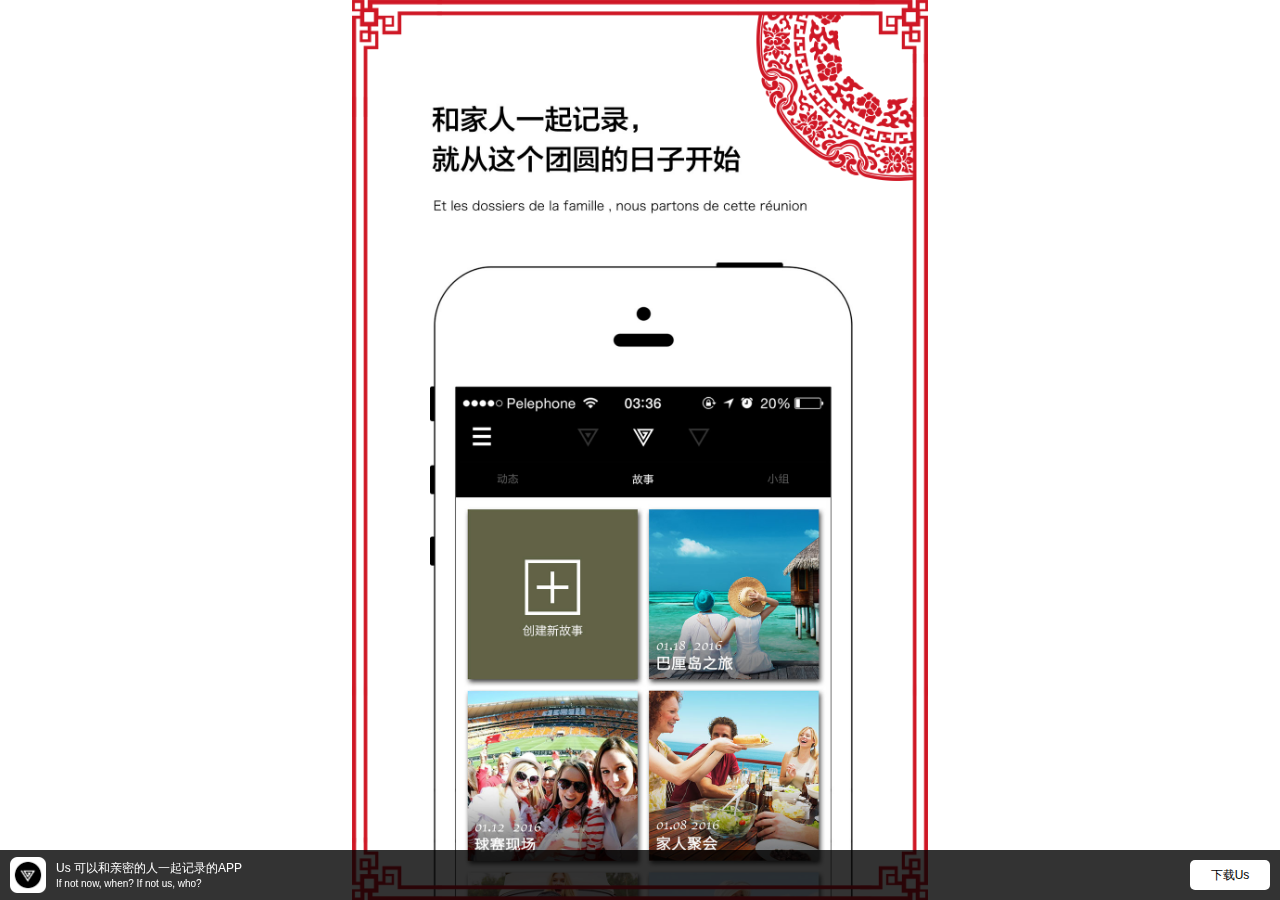
<file: index.html>
<!DOCTYPE html>
<html lang="zh-cmn-Hans">

<head>
	<meta charset="UTF-8">
	<title></title>
	<meta name="viewport"
		  content="width=device-width, user-scalable=no, initial-scale=1.0, maximum-scale=1.0, minimum-scale=1.0">
	<meta itemprop="name" content="">
	<meta name="description" itemprop="description" content="Us - 非凡的活动记录者">
	<meta itemprop="image" content="">
	<meta name="format-detection" content="telephone=no">
	<link rel="stylesheet" href="css/leaflet.css">
	<script src="js/jquery.min.js"></script>
	<script src="js/leaflet.js"></script>
</head>
<body id="body">
	<div class="main-box">
		<img alt="" src="img/side2.png" width="100%">
	</div>
	<div class="main-box-bottom">
		<img alt="" src="img/side2.png" width="100%">
	</div>
	<div class="image-box">
		<ul class="img-box clearfix" id="img-box">
			<li class="img-box-li0"><img alt="" src="img/us-01.jpg"></li>
			<li class="img-box-li1"><img alt="" src="img/us-02.jpg"></li>
			<li class="img-box-li2"><img alt="" src="img/us-03.jpg"></li>
			<li class="img-box-li3"><img alt="" src="img/us-04.jpg"></li>
		</ul>
	</div>
	<div class="toolbar-download-box">
		<a class="toolbar-download-container" href="javascript:;">
			<img class="logo" src="img/icon.png" alt="US logo" width="36" height="36">
			<div class="slogan">
				<p class="slogan_1">Us 可以和亲密的人一起记录的APP</p>
				<p class="slogan_2">If not now, when? If not us, who?</p>
			</div>
			<div class="toolbar-download-btn">下载Us</div>
		</a>
	</div>
</body>
</html>
</file>
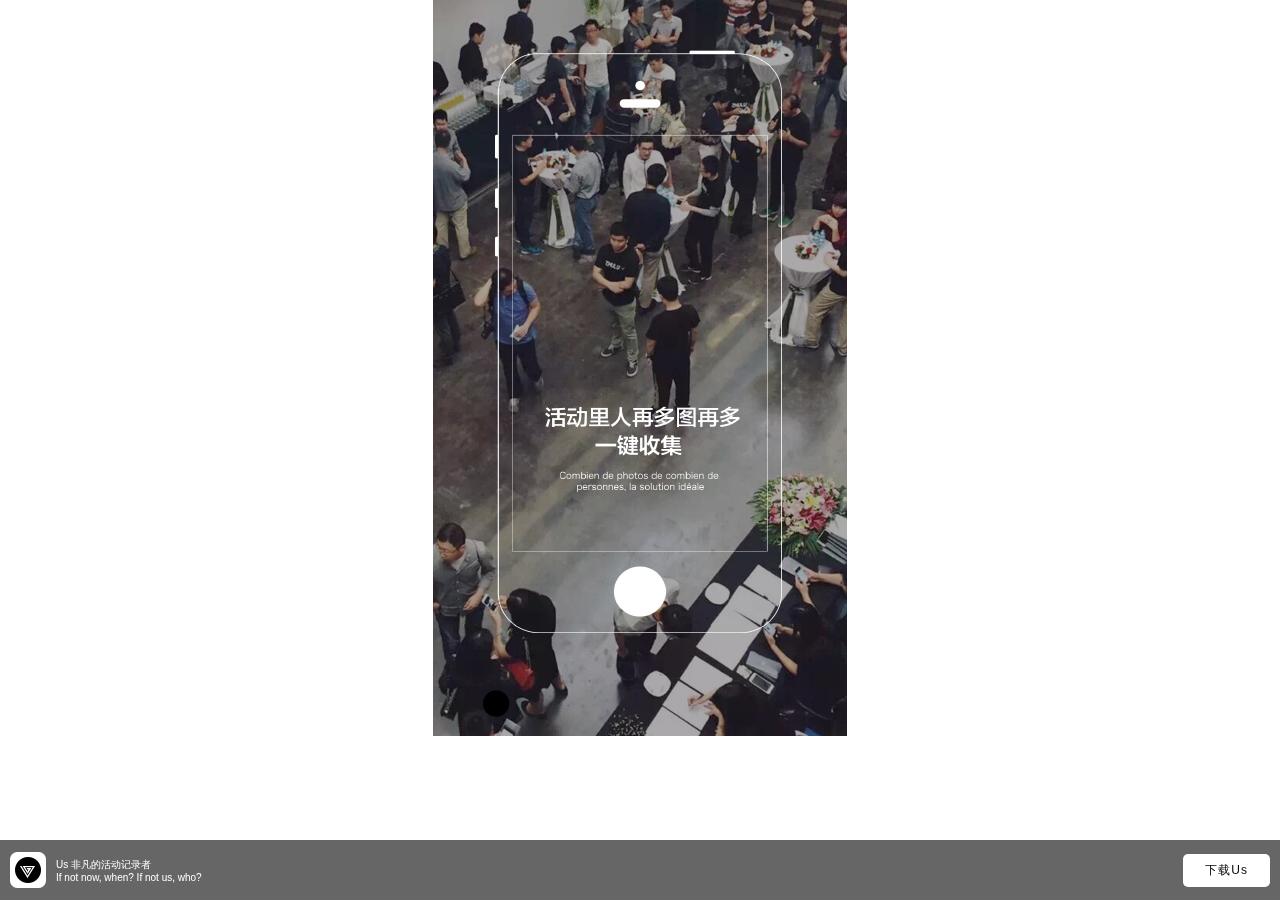
<file: us_home/index.html>
<!DOCTYPE html>
<html lang="zh-cmn-Hans">

<head>
  <meta charset="utf-8">
  <title>Us.非凡的活动记录者</title>
  <meta name="viewport" content="initial-scale=1, maximum-scale=1, user-scalable=no">
  <meta itemprop="name" content="非凡的活动记录者">
  <meta name="description" itemprop="description" content="活动里人再多图再多，一键收集">
  <meta itemprop="image" content="images/logo.png">

  <style>
    body {
      margin: 0;
      height: 736px;
      background: url(images/main-bg.jpg) no-repeat 50% 0;
      background-image: -webkit-image-set(url(images/main-bg.jpg) 1x, url(images/main-bg@2x.jpg) 2x);
      background-image: image-set(url(images/main-bg.jpg) 1x, url(images/main-bg@2x.jpg) 2x);
      font-family: sans-serif;
      -webkit-text-size-adjust: 100%;
    }

    .strong {
      color: #ffab18;
    }

    .download-container {
      position: fixed;
      z-index: 10;
      bottom: 0;
      left: 0;
      right: 0;
      height: 60px;
      color: #fff;
      background-color: #8a8a8a;
      background-color: hsla(0, 0%, 0%, 0.6);
      -webkit-backdrop-filter: brightness(1.5) blur(20px);
      font-size: 12px;
      text-decoration: none;
      padding-left: 10px;
      padding-right: 10px;
      display: -webkit-box;
      display: -webkit-flex;
      display: flex;
      -webkit-box-pack: justify;
      -webkit-justify-content: space-between;
      justify-content: space-between;
      -webkit-box-align: center;
      -webkit-align-items: center;
      align-items: center;
    }

    .logn-and-slogan {
      display: -webkit-inline-box;
      display: -webkit-inline-flex;
      display: -ms-inline-flexbox;
      display: inline-flex;
      font-size: 12px;
      -webkit-box-align: center;
      -webkit-align-items: center;
      -ms-flex-align: center;
      align-items: center;
    }

    .logn-and-slogan .logo {
      margin-right: 10px;

    }

    .logn-and-slogan .slogan {
      display: -webkit-inline-box;
      display: -webkit-inline-flex;
      display: -ms-inline-flexbox;
      display: inline-flex;
      -webkit-box-orient: vertical;
      -webkit-box-direction: normal;
      -webkit-flex-direction: column;
      -ms-flex-direction: column;
      flex-direction: column;
      font-size: 10px;
    }

    .download-btn {
      text-decoration: none;
      padding: 8px 22px;
      color: #000;
      background: #fff;
      border-radius: 5px;
      letter-spacing: 1px;
    }

    .download-btn:active {
      background: #a4a4a4;
    }


    .guide-to-open-in-browser {
      display: none;
      position: fixed;
      z-index: 10000;
      top: 0;
      left: 0;
      right: 0;
      bottom: 0;
      background: rgba(0, 0, 0, 0.75);
      -webkit-backdrop-filter: brightness(1.5) blur(5px);
      color: #fff;
      background-color: transparent;
      -webkit-transition: background-color 0.3s;
      -o-transition: background-color 0.3s;
      transition: background-color 0.3s;
      font-size: 14px;
      font-weight: bold;
      text-align: center;
    }

    .guide-to-open-in-browser.show {
      display: block;
      background-color: rgba(0, 0, 0, 0.7);
    }

    .guide-to-open-in-browser .guide-right-top-corner {
      text-align: right;
      margin: 5px 15px 10px 0;
      padding: 181px 52px 0 0;
      background: url(images/right-top-cornor-arrow.png) no-repeat 100% 0;
      background-image: -webkit-image-set(url(images/right-top-cornor-arrow.png) 1x, url(images/right-top-cornor-arrow@2x.png) 2x);
      background-image: image-set(url(images/right-top-cornor-arrow.png) 1x, url(images/right-top-cornor-arrow@2x.png) 2x);
    }
  </style>

</head>

<body>
  <img style="width:0;height:0" src="images/logo_300.png" alt="">
  <a class="download-container" href="#" >
    <div class="logn-and-slogan">
      <img class="logo" src="images/icon.png" srcset="images/icon@2x.png 2x" alt="Us logo" width="36" height="36">
      <div class="slogan">Us 非凡的活动记录者<br><span class="secondly-title">If not now, when? If not us, who?</span></div>
    </div>
    <div class="download-btn">下载Us</div>
  </a>

  <div class="guide-to-open-in-browser">
    <div class="guide-right-top-corner">点击右上角按钮</div>
    <div>选择“<span class="strong">在浏览器中打开</span>”就可以下载啦</div>
  </div>
  <script src="http://res.wx.qq.com/open/js/jweixin-1.0.0.js"></script>
  <script src="scripts/jquery.min.js"></script>
<script>
    var appId;
    // 正式环境
    if (location.host === 'us-api.himoca.com') {
      appId = 'wx016c96595410cf52';
    }
    // 开发环境
    if (location.host === 'app.himoca.com') {
      appId = 'wxea7a5f9ccf96e433';
    }
    // 审核环境
    if (location.host === 'ios.himoca.com') {
      appId = 'wx627e1a2a49cc2810';
    }

    var apiUrl = location.protocol + '//' + location.host + '/Us/system/getDomainInfo';
    var urlProtocol = location.protocol + '//';
    if(location.protocol === 'file:') {
      apiUrl = 'http://app.himoca.com/Us/system/getDomainInfo';
      urlProtocol = 'http://';
    }

    var shareTitle = 'Us.非凡的活动记录者';
    var shareDesc = '活动里人再多图再多，一键收集';
    var shareImg = 'http://uspic-10006628.file.myqcloud.com/images/icon/logo.png'; 
    var shareLink = 'us.himoca.com';

    var urlConfig = {};

    var isWeixin = (/MicroMessenger/i).test(navigator.userAgent);

    if(isWeixin) {
      getUrlConfig();
      setTimeout(function(){
        getJsSdkData();
      },500)
      clearTimeout();
    }


    // 获取url api地址
    function getUrlConfig() {
      $.ajax({
        url: apiUrl,
        dataType: 'json',
        data: {
          version: 1,
          platform: 2,
        },
        success: function (d) {
          console.log(d);

          urlConfig = d.p;

          if(urlConfig.init_domain === 'app.himoca.com:9990') {
            urlConfig.init_domain = 'app.himoca.com';
            urlConfig.upload_domain = 'app.himoca.com';
          }
          // console.log(urlConfig);
        }
      });
    }


    // 获取jssdk需要的配置
    function getJsSdkData() {
      console.log(urlConfig);
      $.ajax({
        url: urlProtocol + urlConfig.init_domain + '/Us/User/getJSSDK',
        dataType: 'json',
        data: {
          url: location.href,
          platform: 2
        },
        success: function (d) {
          //console.log(urlProtocol);

        wx.config({
          appId: appId, // 必填，公众号的唯一标识
          timestamp: d.timestamp, // 必填，生成签名的时间戳
          nonceStr: d.noncestr, // 必填，生成签名的随机串
          signature: d.signature, // 必填，签名，见附录1
          jsApiList: ['onMenuShareTimeline', 'onMenuShareAppMessage', 'onMenuShareQQ', 'onMenuShareWeibo', 'onMenuShareQZone'] // 必填，需要使用的JS接口列表，所有JS接口列表见附录2
        });

        // wx.ready(function(){
        // alert(1);
        //     // config信息验证后会执行ready方法，所有接口调用都必须在config接口获得结果之后，config是一个客户端的异步操作，所以如果需要在页面加载时就调用相关接口，则须把相关接口放在ready函数中调用来确保正确执行。对于用户触发时才调用的接口，则可以直接调用，不需要放在ready函数中。
        // });

        // wx.error(function(res){
        //   alert(res);
        //     // config信息验证失败会执行error函数，如签名过期导致验证失败，具体错误信息可以打开config的debug模式查看，也可以在返回的res参数中查看，对于SPA可以在这里更新签名。

        // });


        // 分享给朋友
        wx.onMenuShareAppMessage({
          title: shareTitle,
          desc: shareDesc,
          link: shareLink,
          imgUrl: shareImg,
          success: function () {
              // 用户确认分享后执行的回调函数
          },
          cancel: function () {
              // 用户取消分享后执行的回调函数
          }
        });

        // 分享到朋友圈
        wx.onMenuShareTimeline({
          title: shareTitle,
          link: shareLink,
          imgUrl: shareImg,
          success: function () {
              // 用户确认分享后执行的回调函数
          },
          cancel: function () {
              // 用户取消分享后执行的回调函数
          }
        });

        // 分享到QQ
        wx.onMenuShareQQ({
          title: shareTitle,
          desc: shareDesc,
          link: shareLink,
          imgUrl: shareImg,
          success: function () {
             // 用户确认分享后执行的回调函数
          },
          cancel: function () {
             // 用户取消分享后执行的回调函数
          }
        });

        // 分享到腾讯微博
        wx.onMenuShareWeibo({
          title: shareTitle,
          desc: shareDesc,
          link: shareLink,
          imgUrl: shareImg,
          success: function () {
             // 用户确认分享后执行的回调函数
          },
          cancel: function () {
              // 用户取消分享后执行的回调函数
          }
        });

        // 分享到Q-zone
        wx.onMenuShareQZone({
          title: shareTitle,
          desc: shareDesc,
          link: shareLink,
          imgUrl: shareImg,
          success: function () {
             // 用户确认分享后执行的回调函数
          },
          cancel: function () {
              // 用户取消分享后执行的回调函数
          }
        });
        }
      })
    };



  document.addEventListener('DOMContentLoaded', function (e) {
    var ua = navigator.userAgent;
    var isIos = (ua.indexOf('Mac') > -1 && ua.indexOf('Mobile') > -1);
    var isAndroid = (ua.indexOf('Mozilla/5.0') > -1 && ua.indexOf('Android ') > -1 && ua.indexOf('AppleWebKit') > -1);
    var isWeixin = (/MicroMessenger/i).test(ua);
    var isWeibo = (ua.indexOf('Weibo') > -1);
    var iosDownladlink = 'https://itunes.apple.com/cn/app/us/id1041870519';
    var androidDownloadLink = 'http://us.himoca.com/apk/moca_us.apk';
    var microDownloadLink = 'http://a.app.qq.com/o/simple.jsp?pkgname=com.hoolai.us&g_f=991653';
    var downloadBtn = document.querySelector('.download-container');

    downloadBtn.addEventListener('click', function (e) {
      e.preventDefault();
      if(isWeibo) {
        var guideOverlay = document.querySelector('.guide-to-open-in-browser');
        guideOverlay.classList.add('show');
        guideOverlay.addEventListener('click', function () {
          this.classList.remove('show');
        }, false);
      } else if(isWeixin) {
        location.href = microDownloadLink;
      } else if(isAndroid) {
        location.href = microDownloadLink;
      } else {
        location.href = microDownloadLink;
      }
    }, false);
  }, false);


</script>
</body>

</html>
</file>
<file: css/leaflet.css>
@charset "utf-8";
/* 基础样式 */

* {
	padding: 0;
	margin: 0;
}

body {
	font-size: 12px;
	line-height: 100%;
}

ul, ol {
	list-style: none;
}

h1, h2, h3, h4, h5, h6 {
	font-size: 100%;
	font-weight: normal;
}

b, strong {
	font-weight: normal;
}

i, em {
	font-style: normal;
}

a {
	color: #333;
	text-decoration: none;
	-webkit-tap-highlight-color: rgba(0, 0, 0, 0);
}

a img {
	border: none;
}

img {
	max-width: 576px;
	margin: 0 auto;
}

.clearfix:after {
	display: block;
	content: '';
	clear: both;
}

.clearfix {
	zoom: 1;
}

html {
	max-width: 768px;
	margin: 0 auto;
	height: 100%;
	font-family: "Hiragino Sans GB", sans-serif;
	-ms-text-size-adjust: 100%;
	-webkit-text-size-adjust: 100%;
}

body {
	overflow: hidden;
	width: 100%;
	height: 100%;
}

.main-box {
	position: absolute;
	left: 0;
	top: 0;
	right: 0;
	bottom: 50%;
	overflow: hidden;
	z-index: 10;
}

.main-box img {
	position: absolute;
	top: 0;
	left: 0;
	right: 0;
}

.main-box-bottom {
	position: absolute;
	left: 0;
	right: 0;
	bottom: 0;
	top: 50%;
	overflow: hidden;
	z-index: 9;
}

.main-box-bottom img {
	position: absolute;
	bottom: 0;
	left: 0;
	right: 0;
}

.image-box {
	max-width: 576px;
	overflow: hidden;
	margin: 0 auto;
	position: relative;
	height: 100%;
}

.img-box {
	position: absolute;
	left: 0;
	top: 0;
	z-index: 1;
	-webkit-transform: translate3d(0, 0, 0);
	transform: translate3d(0, 0, 0);
	-webkit-transition: all 1s;
	transition: all 1s;
}

.img-box li {
	float:left;
	width:100%;
}

.img-box li img {
	width:100%;
}


.toolbar-download-box {
	position: fixed;
	left: 0;
	bottom: 0;
	width: 100%;
	height: 50px;
	overflow: hidden;
	font-size: 12px;
	color: #fff;
	background: rgba(0, 0, 0, 0.8);
	-webkit-backdrop-filter: brightness(1.5) blur(20px);
	z-index: 100;
}

.toolbar-download-box .toolbar-download-container {
	position: relative;
	display: block;
	width: 100%;
	height: 50px;
}

.toolbar-download-container .logo {
	position: absolute;
	left: 10px;
	bottom: 7px;
}

.toolbar-download-container .slogan {
	position: absolute;
	height: 36px;
	left: 56px;
	top: 10px;
}

.toolbar-download-container .slogan .slogan_1 {
	font-size: 12px;
	color: #fff;
	line-height: 16px;
}

.toolbar-download-container .slogan .slogan_2 {
	font-size: 10px;
	color: #fff;
	line-height: 16px;
}

.toolbar-download-container .toolbar-download-btn {
	position: absolute;
	right: 10px;
	bottom: 10px;
	width: 80px;
	height: 30px;
	line-height: 30px;
	color: #000000;
	-webkit-border-radius: 5px;
	-moz-border-radius: 5px;
	border-radius: 5px;
	text-align: center;
	background: #fff;
}
</file>
